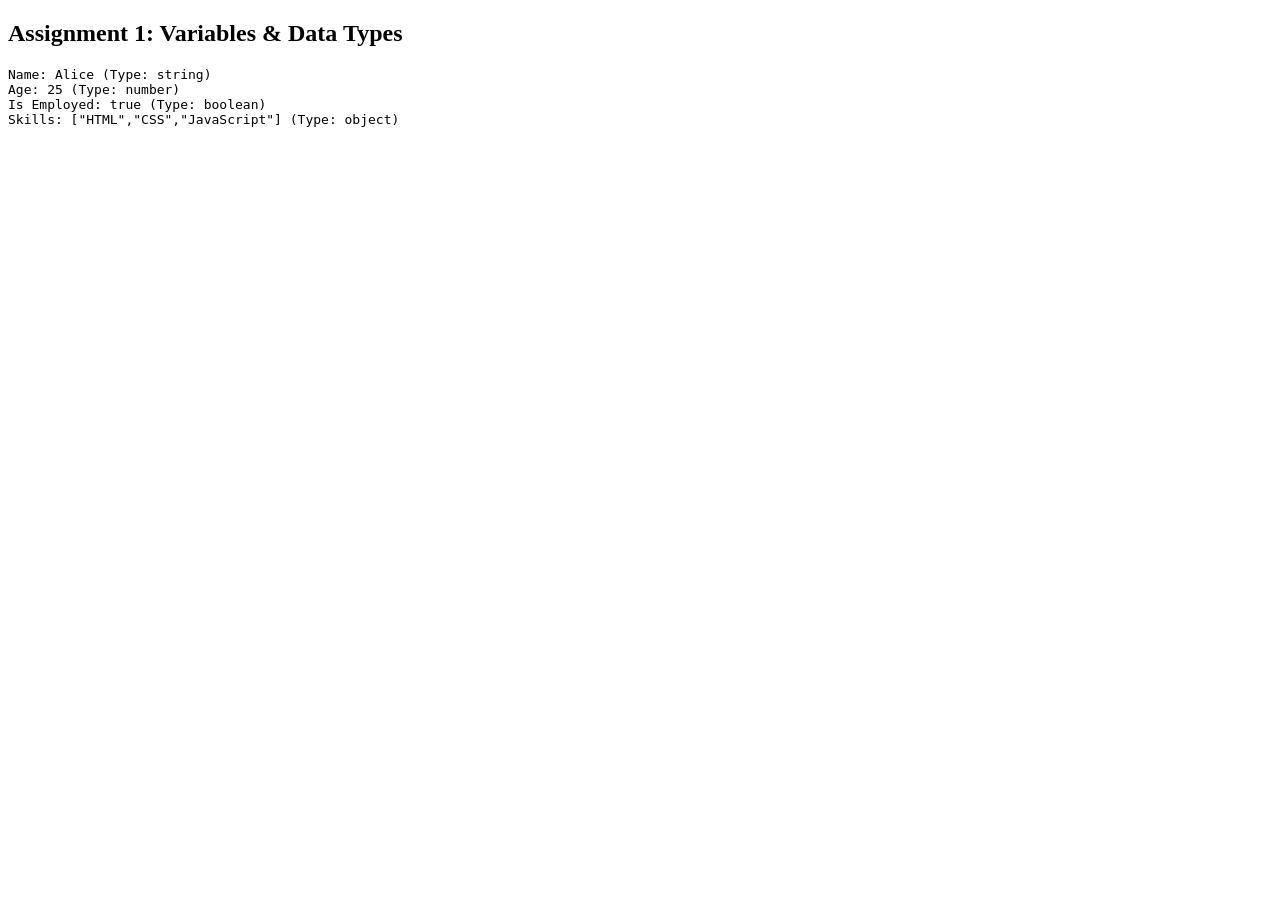
<file: JavaScript_Assignments_Shreya_Shruti/Assignment1/index.html>
<!DOCTYPE html>
<html lang="en">
<head>
  <meta charset="UTF-8">
  <meta name="viewport" content="width=device-width, initial-scale=1.0">
  <title>Assignment 1 - Variables</title>
</head>
<body>
  <h2>Assignment 1: Variables & Data Types</h2>
  <pre id="output"></pre>
  <script src="script.js"></script>
</body>
</html>
</file>
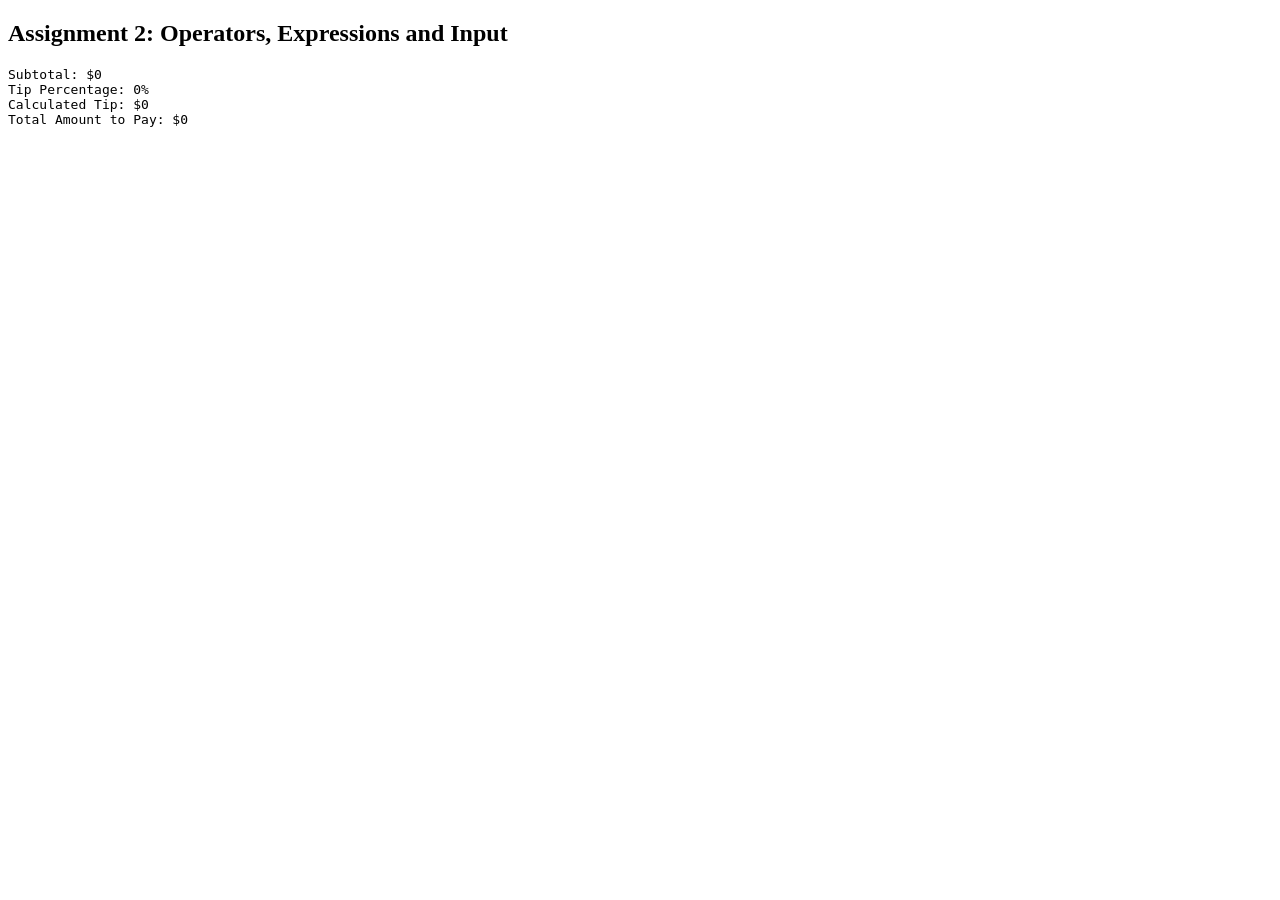
<file: JavaScript_Assignments_Shreya_Shruti/Assignment2/index.html>
<!DOCTYPE html>
<html lang="en">
<head>
  <meta charset="UTF-8">
  <meta name="viewport" content="width=device-width, initial-scale=1.0">
  <title>Assignment 2 - Operators</title>
</head>
<body>
  <h2>Assignment 2: Operators, Expressions and Input</h2>
  <pre id="output"></pre>
  <script src="script.js"></script>
</body>
</html>
</file>
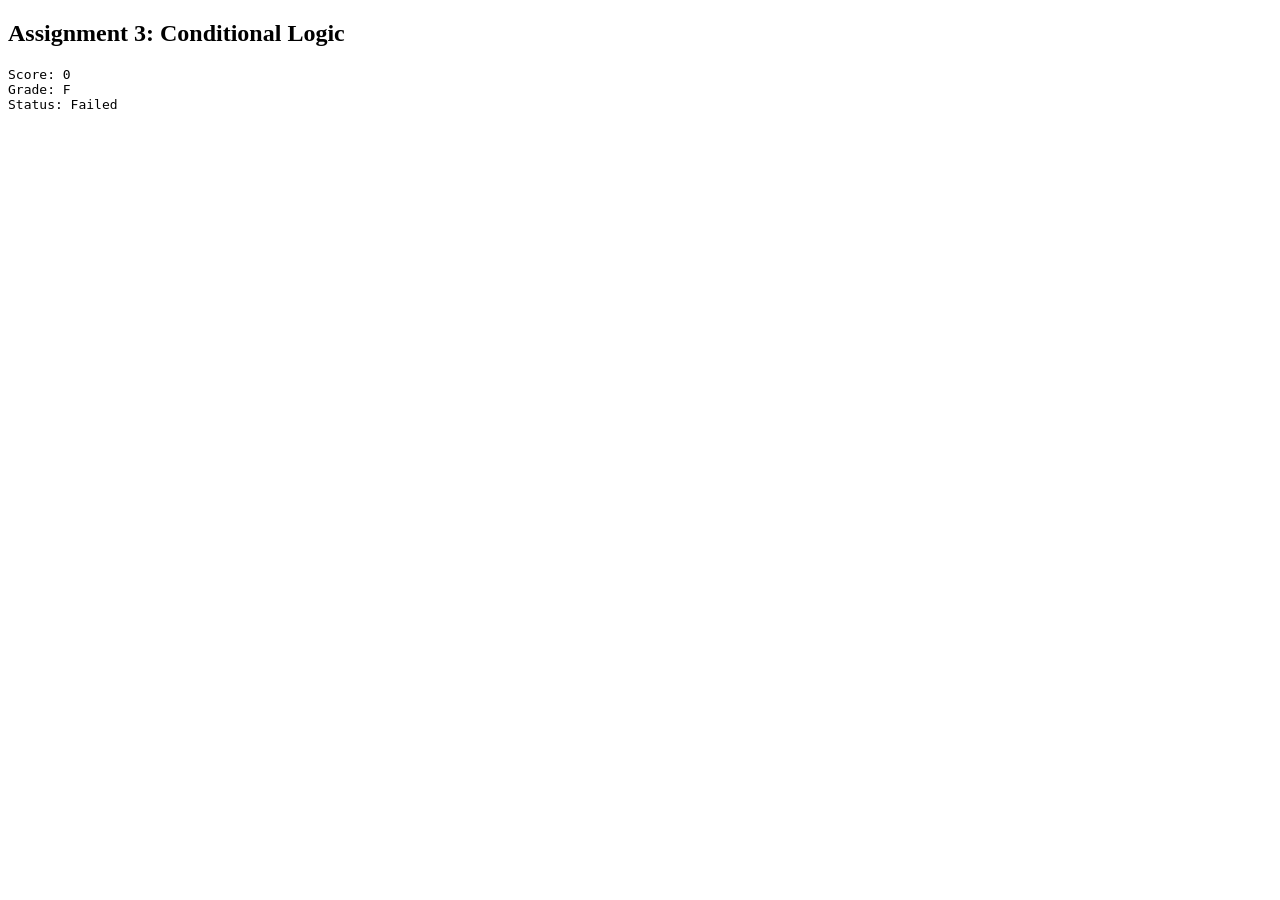
<file: JavaScript_Assignments_Shreya_Shruti/Assignment3/index.html>
<!DOCTYPE html>
<html lang="en">
<head>
  <meta charset="UTF-8">
  <title>Assignment 3 - Conditions</title>
</head>
<body>
  <h2>Assignment 3: Conditional Logic</h2>
  <pre id="output"></pre>
  <script src="script.js"></script>
</body>
</html>
</file>
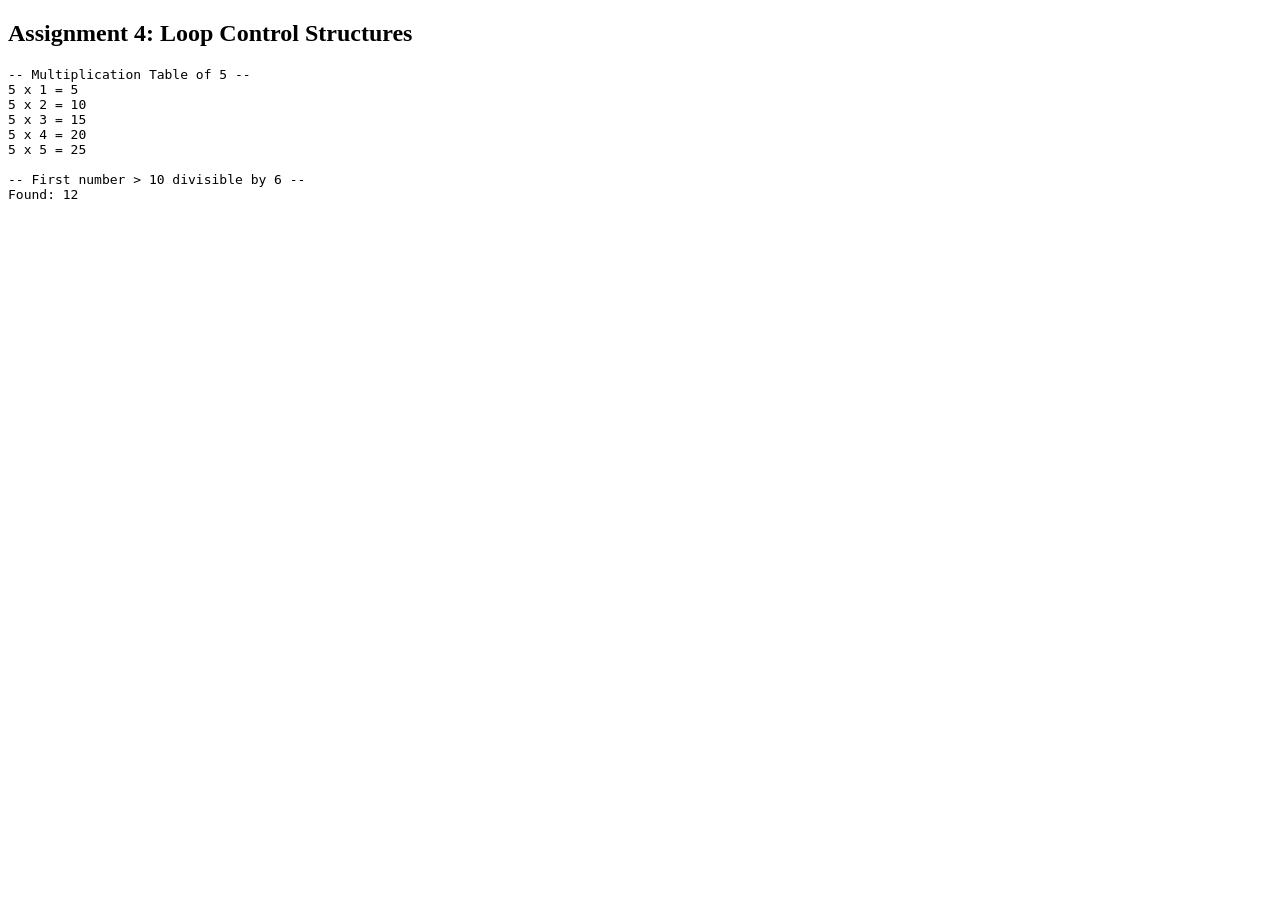
<file: JavaScript_Assignments_Shreya_Shruti/Assignment4/index.html>
<!DOCTYPE html>
<html lang="en">
<head>
  <meta charset="UTF-8">
  <title>Assignment 4 - Loops</title>
</head>
<body>
  <h2>Assignment 4: Loop Control Structures</h2>
  <pre id="output"></pre>
  <script src="script.js"></script>
</body>
</html>
</file>
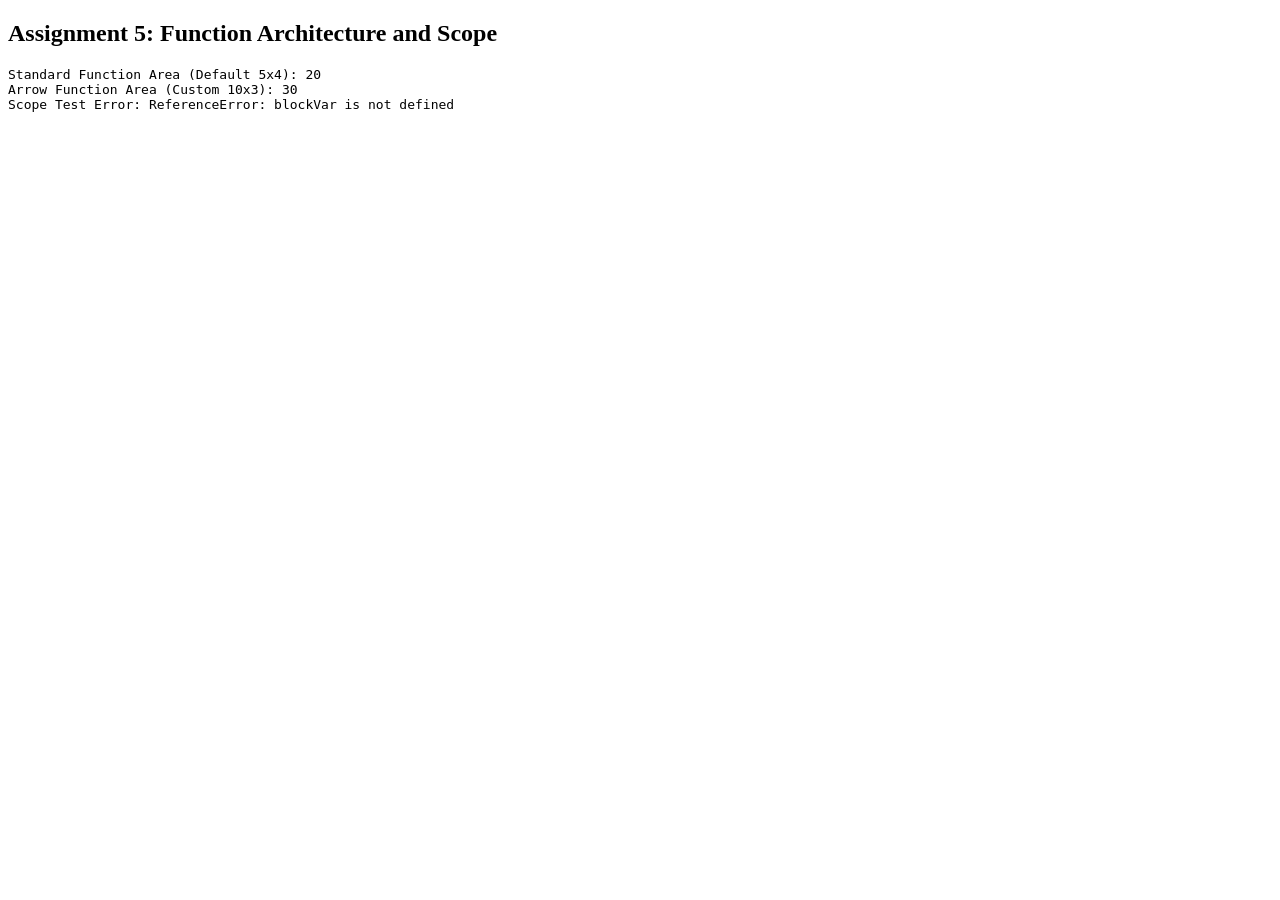
<file: JavaScript_Assignments_Shreya_Shruti/Assignment5/index.html>
<!DOCTYPE html>
<html lang="en">
<head>
  <meta charset="UTF-8">
  <title>Assignment 5 - Functions</title>
</head>
<body>
  <h2>Assignment 5: Function Architecture and Scope</h2>
  <pre id="output"></pre>
  <script src="script.js"></script>
</body>
</html>
</file>
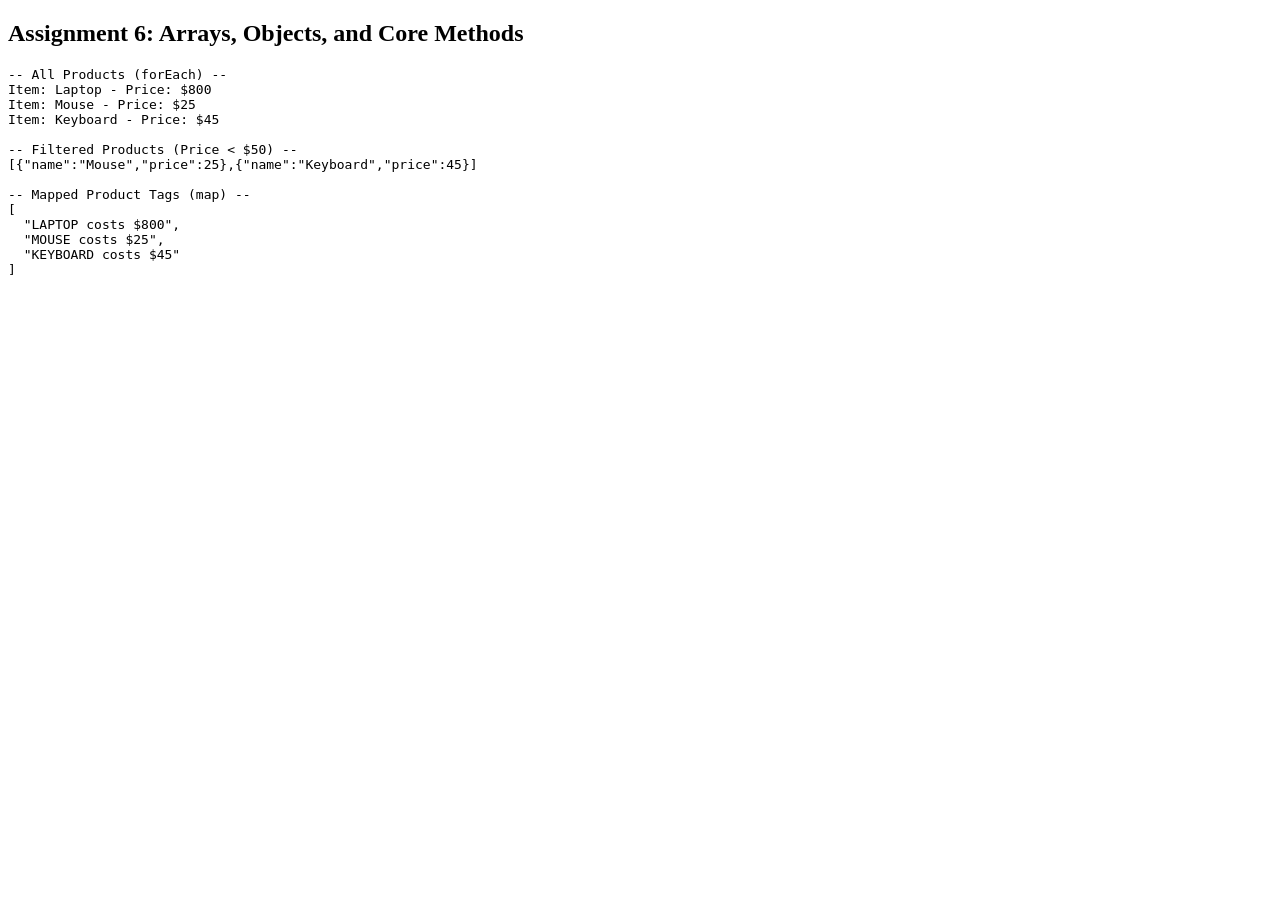
<file: JavaScript_Assignments_Shreya_Shruti/Assignment6/index.html>
<!DOCTYPE html>
<html lang="en">
<head>
  <meta charset="UTF-8">
  <meta name="viewport" content="width=device-width, initial-scale=1.0">
  <title>Assignment 6 - Products</title>
</head>
<body>
  <h2>Assignment 6: Arrays, Objects, and Core Methods</h2>
  <pre id="output"></pre>
  <script src="script.js"></script>
</body>
</html>
</file>
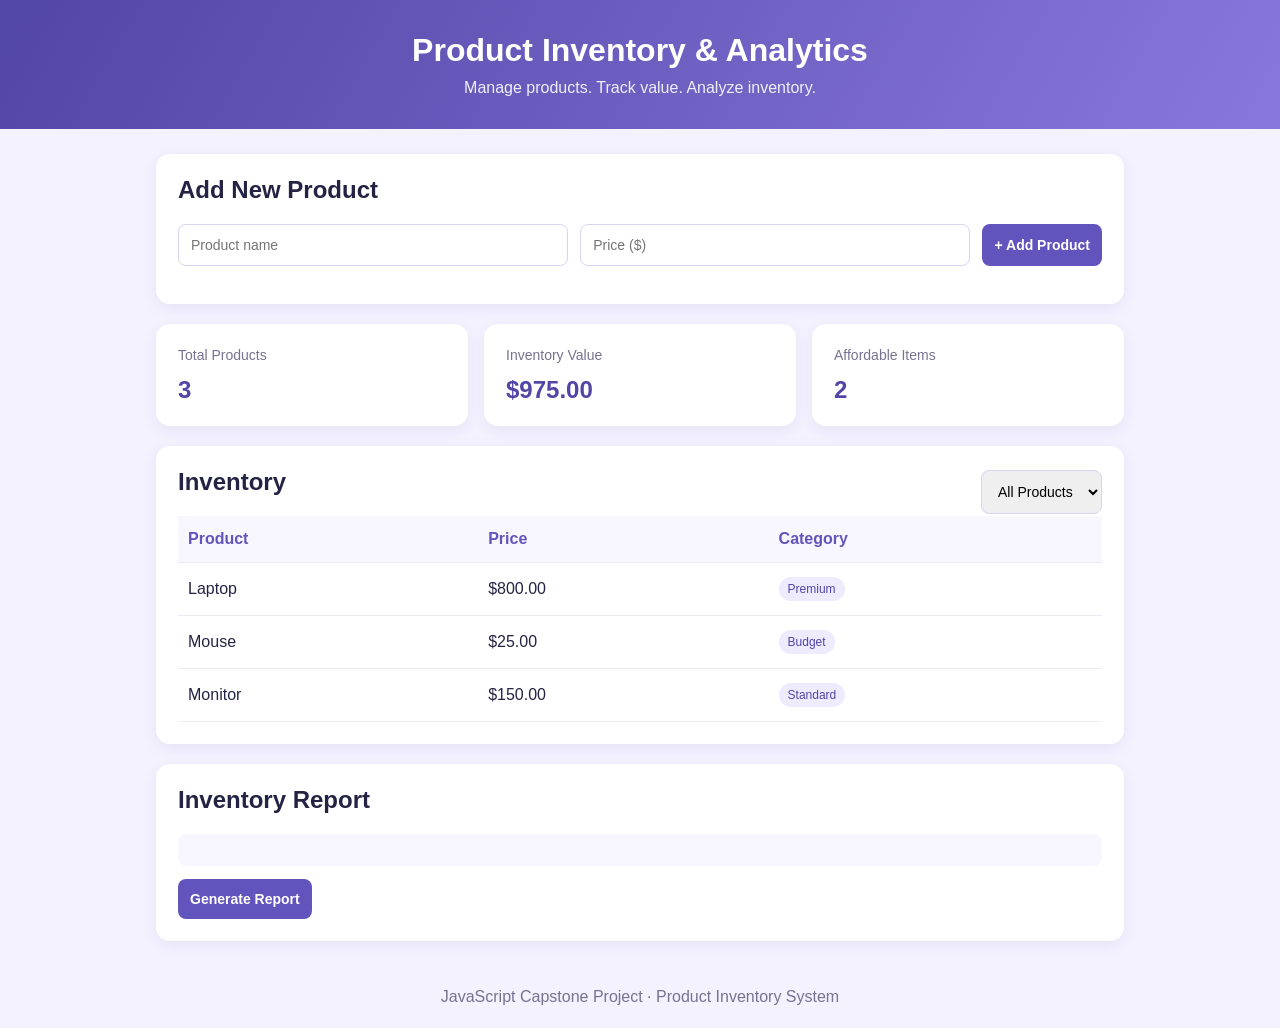
<file: JavaScript_Assignments_Shreya_Shruti/Capstone_Product_Inventory/index.html>
<!DOCTYPE html>
<html lang="en">
<head>
  <meta charset="UTF-8">
  <meta name="viewport" content="width=device-width, initial-scale=1.0">
  <title>Product Inventory Dashboard</title>
  <link rel="stylesheet" href="style.css">
</head>
<body>
  <header>
    <h1>Product Inventory & Analytics</h1>
    <p>Manage products. Track value. Analyze inventory.</p>
  </header>

  <main>
    <section class="form-card">
      <h2>Add New Product</h2>
      <form id="productForm">
        <input id="productName" placeholder="Product name" required>
        <input id="productPrice" type="number" min="0.01"
          step="0.01" placeholder="Price ($)" required>
        <button type="submit">+ Add Product</button>
      </form>
      <p id="message"></p>
    </section>

    <section class="stats">
      <div class="card"><span>Total Products</span><h2 id="count">3</h2></div>
      <div class="card"><span>Inventory Value</span><h2 id="total">$975.00</h2></div>
      <div class="card"><span>Affordable Items</span><h2 id="affordable">2</h2></div>
    </section>

    <section class="panel">
      <div class="toolbar">
        <h2>Inventory</h2>
        <select id="filter">
          <option value="all">All Products</option>
          <option value="affordable">Under $200</option>
          <option value="premium">Premium</option>
          <option value="budget">Budget</option>
          <option value="standard">Standard</option>
        </select>
      </div>
      <div class="table-wrap">
        <table>
          <thead>
            <tr><th>Product</th><th>Price</th><th>Category</th></tr>
          </thead>
          <tbody id="inventory"></tbody>
        </table>
      </div>
    </section>

    <section class="panel">
      <h2>Inventory Report</h2>
      <pre id="report"></pre>
      <button id="reportBtn">Generate Report</button>
    </section>
  </main>

  <footer>JavaScript Capstone Project · Product Inventory System</footer>
  <script src="script.js"></script>
</body>
</html>
</file>
<file: JavaScript_Assignments_Shreya_Shruti/Capstone_Product_Inventory/style.css>
* { box-sizing: border-box; }

body {
  margin: 0;
  font-family: Arial, sans-serif;
  background: #f4f2ff;
  color: #252344;
}

header {
  background: linear-gradient(120deg, #5145a5, #8878db);
  color: white;
  text-align: center;
  padding: 32px 16px;
}

header h1 { margin: 0 0 10px; }
header p { margin: 0; opacity: .9; }

main {
  max-width: 1000px;
  margin: 25px auto;
  padding: 0 16px;
}

.form-card, .panel, .card {
  background: white;
  border-radius: 14px;
  padding: 22px;
  margin-bottom: 20px;
  box-shadow: 0 4px 15px #30256812;
}

h2 { margin-top: 0; }

form {
  display: flex;
  gap: 12px;
  flex-wrap: wrap;
}

input, select, button {
  padding: 12px;
  border: 1px solid #d8d4ef;
  border-radius: 8px;
  font-size: 14px;
}

input { flex: 1; min-width: 150px; }

button {
  background: #6254bd;
  color: white;
  border: 0;
  cursor: pointer;
  font-weight: bold;
}

button:hover { background: #40348e; }

#message { color: #5145a5; }

.stats {
  display: grid;
  grid-template-columns: repeat(3, 1fr);
  gap: 16px;
}

.card span { color: #77728f; font-size: 14px; }
.card h2 { color: #5145a5; margin: 12px 0 0; }

.toolbar {
  display: flex;
  align-items: center;
  justify-content: space-between;
  gap: 12px;
  flex-wrap: wrap;
}

.table-wrap { overflow-x: auto; }

table { width: 100%; border-collapse: collapse; }

th, td {
  text-align: left;
  padding: 14px 10px;
  border-bottom: 1px solid #eeeaf8;
}

th { color: #6254bd; background: #f8f7ff; }

.tag {
  display: inline-block;
  background: #eeebff;
  color: #5145a5;
  padding: 5px 9px;
  border-radius: 20px;
  font-size: 12px;
}

pre {
  white-space: pre-wrap;
  overflow-wrap: anywhere;
  background: #f8f7ff;
  padding: 16px;
  border-radius: 8px;
  line-height: 1.7;
}

footer {
  text-align: center;
  padding: 22px;
  color: #77728f;
}

@media (max-width: 600px) {
  .stats { grid-template-columns: 1fr; }
  form { flex-direction: column; }
}
</file>
